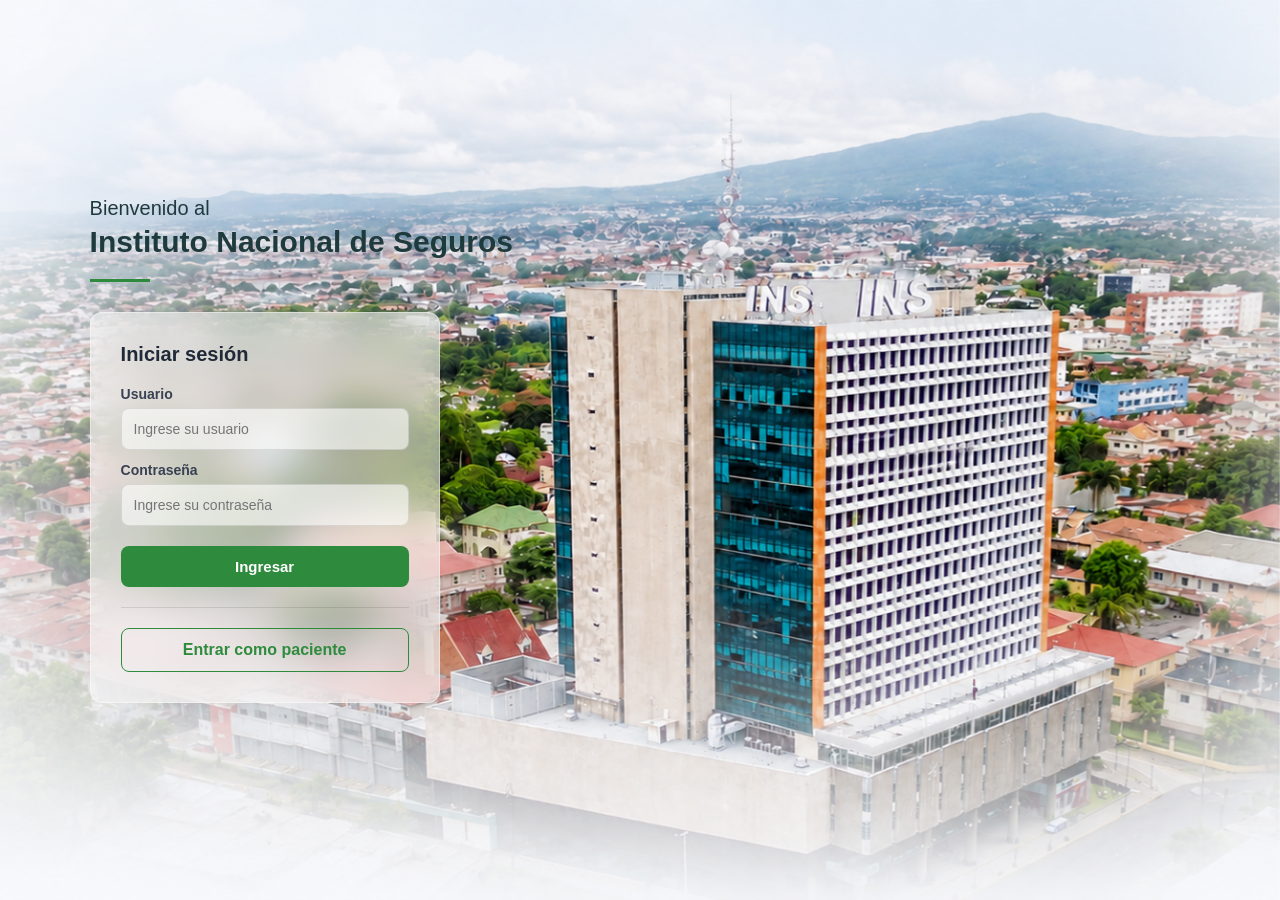
<file: index.html>
<!DOCTYPE html>
<html lang="es">

<head>
    <meta charset="UTF-8">
    <meta name="viewport" content="width=device-width, initial-scale=1.0">
    <title>Login</title>
    <link rel="stylesheet" href="vista/css/login.css">
</head>

<body>

    <img src="vista/img/fondo.png" id="fondo">

    <div id="panel-izquierdo">

        <div id="bienvenida">
            <p id="bienvenido">Bienvenido al</p>
            <h1 id="titulo">Instituto Nacional de Seguros</h1>
            <div id="linea"></div>
        </div>

        <div id="contenedor">

            <h2>Iniciar sesión</h2>

            <label id="mensaje"></label>

            <label for="input-usuario">Usuario</label>
            <input type="text" name="usuario" id="input-usuario" placeholder="Ingrese su usuario">

            <label for="input-contraseña">Contraseña</label>
            <input type="password" name="password" id="input-contraseña" placeholder="Ingrese su contraseña">

            <button class="botones" id="ingresar">Ingresar</button>

            <hr>

            <a href="vista/kiosco.html" id="ingresar-paciente">Entrar como paciente</a>
        </div>

    </div>

    <script src="https://ajax.googleapis.com/ajax/libs/jquery/3.7.1/jquery.min.js"></script>
    <script src="controlador/loginController.js"></script>
</body>

</html>
</file>
<file: vista/css/login.css>
* {
    margin: 0;
    padding: 0;
    box-sizing: border-box;
    font-family: Arial, sans-serif;
}

body {
    height: 100vh;
    width: 100%;
    position: relative;
    overflow: hidden;
}

#fondo {
    position: fixed;
    top: 0;
    left: 0;
    width: 100%;
    height: 100%;
    object-fit: cover;
    z-index: -1;
}

#panel-izquierdo {
    position: absolute;
    left: 7%;
    top: 50%;
    transform: translateY(-50%);
    z-index: 1;
}

#bienvenido {
    font-size: 20px;
    color: #1f3a3d;
}

#titulo {
    font-size: 30px;
    color: #1f3a3d;
    margin-top: 5px;
}

#linea {
    width: 60px;
    height: 3px;
    background: #2e8b3d;
    margin: 20px 0 30px;
}

#contenedor {
    background: rgba(255, 255, 255, 0.55);
    backdrop-filter: blur(18px);
    -webkit-backdrop-filter: blur(18px);
    border: 1px solid rgba(255, 255, 255, 0.4);
    width: 350px;
    padding: 30px;
    border-radius: 12px;
}

#contenedor h2 {
    font-size: 20px;
    color: #1f2937;
    margin-bottom: 20px;
}

#contenedor label {
    display: block;
    font-size: 14px;
    font-weight: bold;
    color: #374151;
    margin: 12px 0 6px;
}

#contenedor input {
    width: 100%;
    padding: 12px;
    border: 1px solid rgba(0, 0, 0, 0.1);
    border-radius: 8px;
    font-size: 14px;
    background: rgba(255, 255, 255, 0.6);
}

.botones {
    width: 100%;
    margin-top: 20px;
    padding: 12px;
    background: #2e8b3d;
    color: #fff;
    border: none;
    border-radius: 8px;
    font-size: 15px;
    font-weight: bold;
    cursor: pointer;
}

.botones:hover {
    background: #267032;
}

#contenedor hr {
    border: none;
    border-top: 1px solid rgba(0, 0, 0, 0.1);
    margin: 20px 0;
}

#ingresar-paciente {
    display: block;
    text-align: center;
    padding: 12px;
    border: 1.5px solid #2e8b3d;
    border-radius: 8px;
    color: #2e8b3d;
    text-decoration: none;
    font-weight: bold;
}

#mensaje {
    color: red;
    font-size: 13px;
}
</file>
